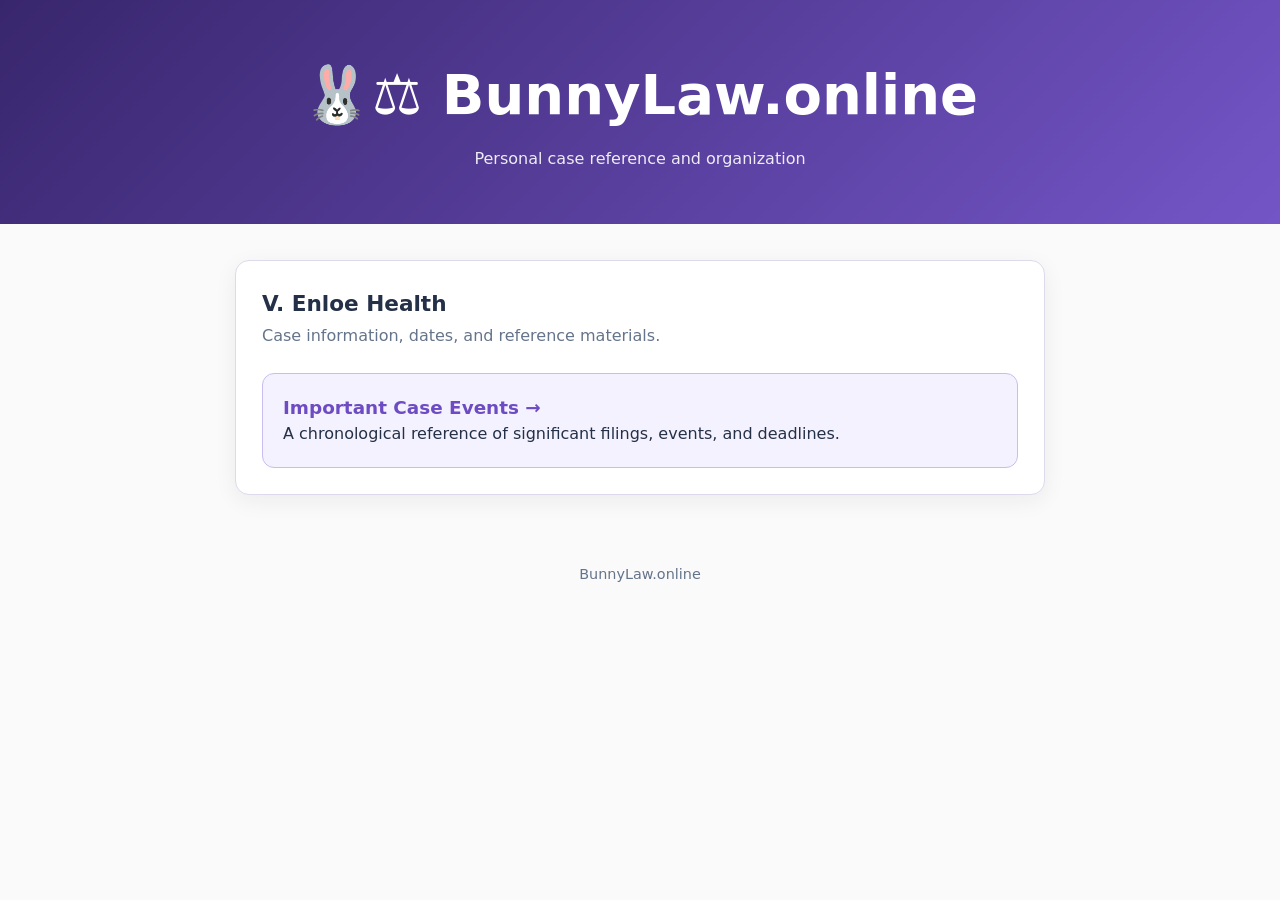
<file: index.html>
<!doctype html>
<html lang="en">

<head>
  <meta charset="utf-8">
  <meta name="viewport" content="width=device-width,initial-scale=1">
  <title>BunnyLaw.online | V. Enloe Health</title>
  <link rel="stylesheet" href="index.css">
</head>

<body>
  <header>
    <h1>🐰⚖️ BunnyLaw.online</h1>
    <p>Personal case reference and organization</p>
  </header>
  <main>
    <section class="card">
      <p class="case">V. Enloe Health</p>
      <p class="sub">Case information, dates, and reference materials.</p>
      <a class="link" href="important-case-events.html"><strong>Important Case Events →</strong><br>A chronological
        reference of significant filings, events, and deadlines.</a>
    </section>
  </main>
  <footer>BunnyLaw.online</footer>
</body>

</html>
</file>
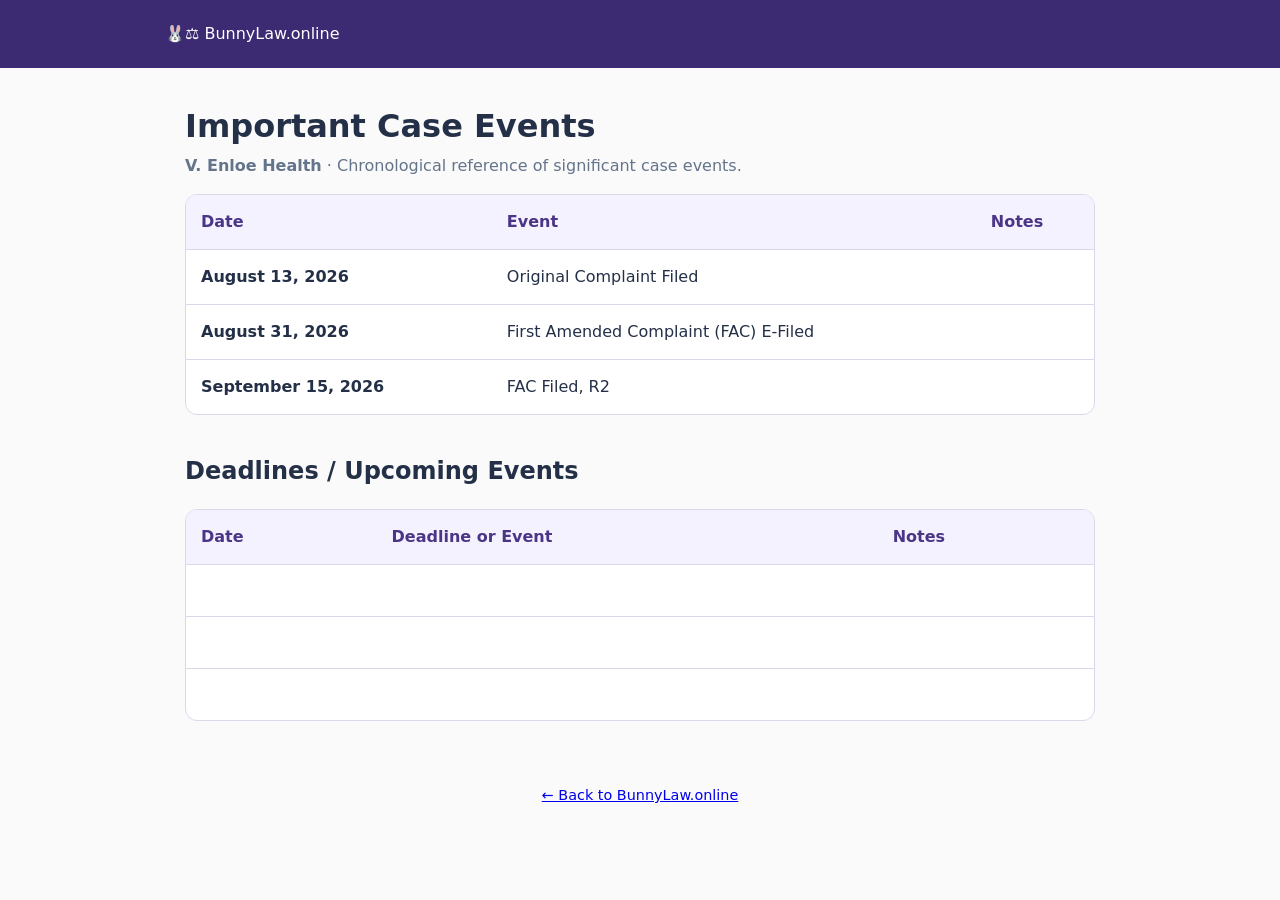
<file: important-case-events.html>
<!doctype html>
<html lang="en">

<head>
  <meta charset="utf-8">
  <meta name="viewport" content="width=device-width,initial-scale=1">
  <title>Important Case Events | BunnyLaw.online</title>
  <link rel="stylesheet" href="important-case-events.css">
</head>

<body>
  <header>
    <div><a href="index.html">🐰⚖️ BunnyLaw.online</a></div>
  </header>
  <main>
    <h1>Important Case Events</h1>
    <p class="intro"><strong>V. Enloe Health</strong> · Chronological reference of significant case events.</p>
    <div class="table-wrap">
      <table>
        <thead>
          <tr>
            <th>Date</th>
            <th>Event</th>
            <th>Notes</th>
          </tr>
        </thead>
        <tbody>
          <tr>
            <td class="date">August 13, 2026</td>
            <td>Original Complaint Filed</td>
            <td></td>
          </tr>
          <tr>
            <td class="date">August 31, 2026</td>
            <td>First Amended Complaint (FAC) E-Filed</td>
            <td></td>
          </tr>
          <tr>
            <td class="date">September 15, 2026</td>
            <td>FAC Filed, R2</td>
            <td></td>
          </tr>
        </tbody>
      </table>
    </div>
    <section class="upcoming">
      <h2>Deadlines / Upcoming Events</h2>
      <div class="table-wrap">
        <table>
          <thead>
            <tr>
              <th>Date</th>
              <th>Deadline or Event</th>
              <th>Notes</th>
            </tr>
          </thead>
          <tbody>
            <tr class="blank">
              <td></td>
              <td></td>
              <td></td>
            </tr>
            <tr class="blank">
              <td></td>
              <td></td>
              <td></td>
            </tr>
            <tr class="blank">
              <td></td>
              <td></td>
              <td></td>
            </tr>
          </tbody>
        </table>
      </div>
    </section>
  </main>
  <footer><a href="index.html">← Back to BunnyLaw.online</a></footer>
</body>

</html>
</file>
<file: index.css>
:root {
  --ink: #243047;
  --muted: #64748b;
  --accent: #6d4bc3;
  --pale: #f5f2ff;
  --line: #ded9eb
}

* {
  box-sizing: border-box
}

body {
  margin: 0;
  font: 16px/1.55 system-ui, -apple-system, "Segoe UI", sans-serif;
  color: var(--ink);
  background: #fafafa
}

header {
  padding: 52px 20px;
  background: linear-gradient(135deg, #38266d, #7455c7);
  color: white;
  text-align: center
}

header h1 {
  margin: 0;
  font-size: clamp(2rem, 6vw, 3.5rem)
}

header p {
  margin: .5rem 0 0;
  opacity: .9
}

main {
  max-width: 850px;
  margin: 36px auto;
  padding: 0 20px
}

.card {
  background: white;
  border: 1px solid var(--line);
  border-radius: 14px;
  padding: 26px;
  box-shadow: 0 6px 22px #241b4510
}

.case {
  font-size: 1.35rem;
  font-weight: 700;
  margin: 0 0 .25rem
}

.sub {
  color: var(--muted);
  margin-top: 0
}

.link {
  display: block;
  margin-top: 24px;
  padding: 20px;
  border: 1px solid #cabcf0;
  background: var(--pale);
  border-radius: 12px;
  text-decoration: none;
  color: var(--ink)
}

.link strong {
  color: var(--accent);
  font-size: 1.15rem
}

.link:hover {
  border-color: var(--accent)
}

footer {
  text-align: center;
  color: var(--muted);
  padding: 32px 20px;
  font-size: .9rem
}
</file>
<file: important-case-events.css>
:root {
  --ink: #243047;
  --muted: #64748b;
  --accent: #6d4bc3;
  --pale: #f5f2ff;
  --line: #ddd7ec
}

* {
  box-sizing: border-box
}

body {
  margin: 0;
  font: 16px/1.5 system-ui, -apple-system, "Segoe UI", sans-serif;
  color: var(--ink);
  background: #fafafa
}

header {
  background: #3c2a73;
  color: white;
  padding: 22px 20px
}

header div {
  max-width: 950px;
  margin: auto
}

header a {
  color: white;
  text-decoration: none
}

main {
  max-width: 950px;
  margin: 34px auto;
  padding: 0 20px
}

h1 {
  margin-bottom: .25rem
}

.intro {
  color: var(--muted);
  margin-top: 0
}

.table-wrap {
  overflow-x: auto;
  background: white;
  border: 1px solid var(--line);
  border-radius: 12px
}

table {
  width: 100%;
  border-collapse: collapse;
  min-width: 620px
}

th,
td {
  text-align: left;
  padding: 15px;
  border-bottom: 1px solid var(--line);
  vertical-align: top
}

th {
  background: var(--pale);
  color: #4b3587
}

tbody tr:last-child td {
  border-bottom: 0
}

.date {
  white-space: nowrap;
  font-weight: 650
}

.upcoming {
  margin-top: 38px
}

.blank {
  height: 52px
}

footer {
  text-align: center;
  color: var(--muted);
  padding: 30px;
  font-size: .9rem
}

@media print {
  header {
    background: white;
    color: black;
    border-bottom: 2px solid #555
  }

  header a {
    color: black
  }

  .table-wrap {
    border-color: #888
  }

  body {
    background: white
  }
}
</file>
